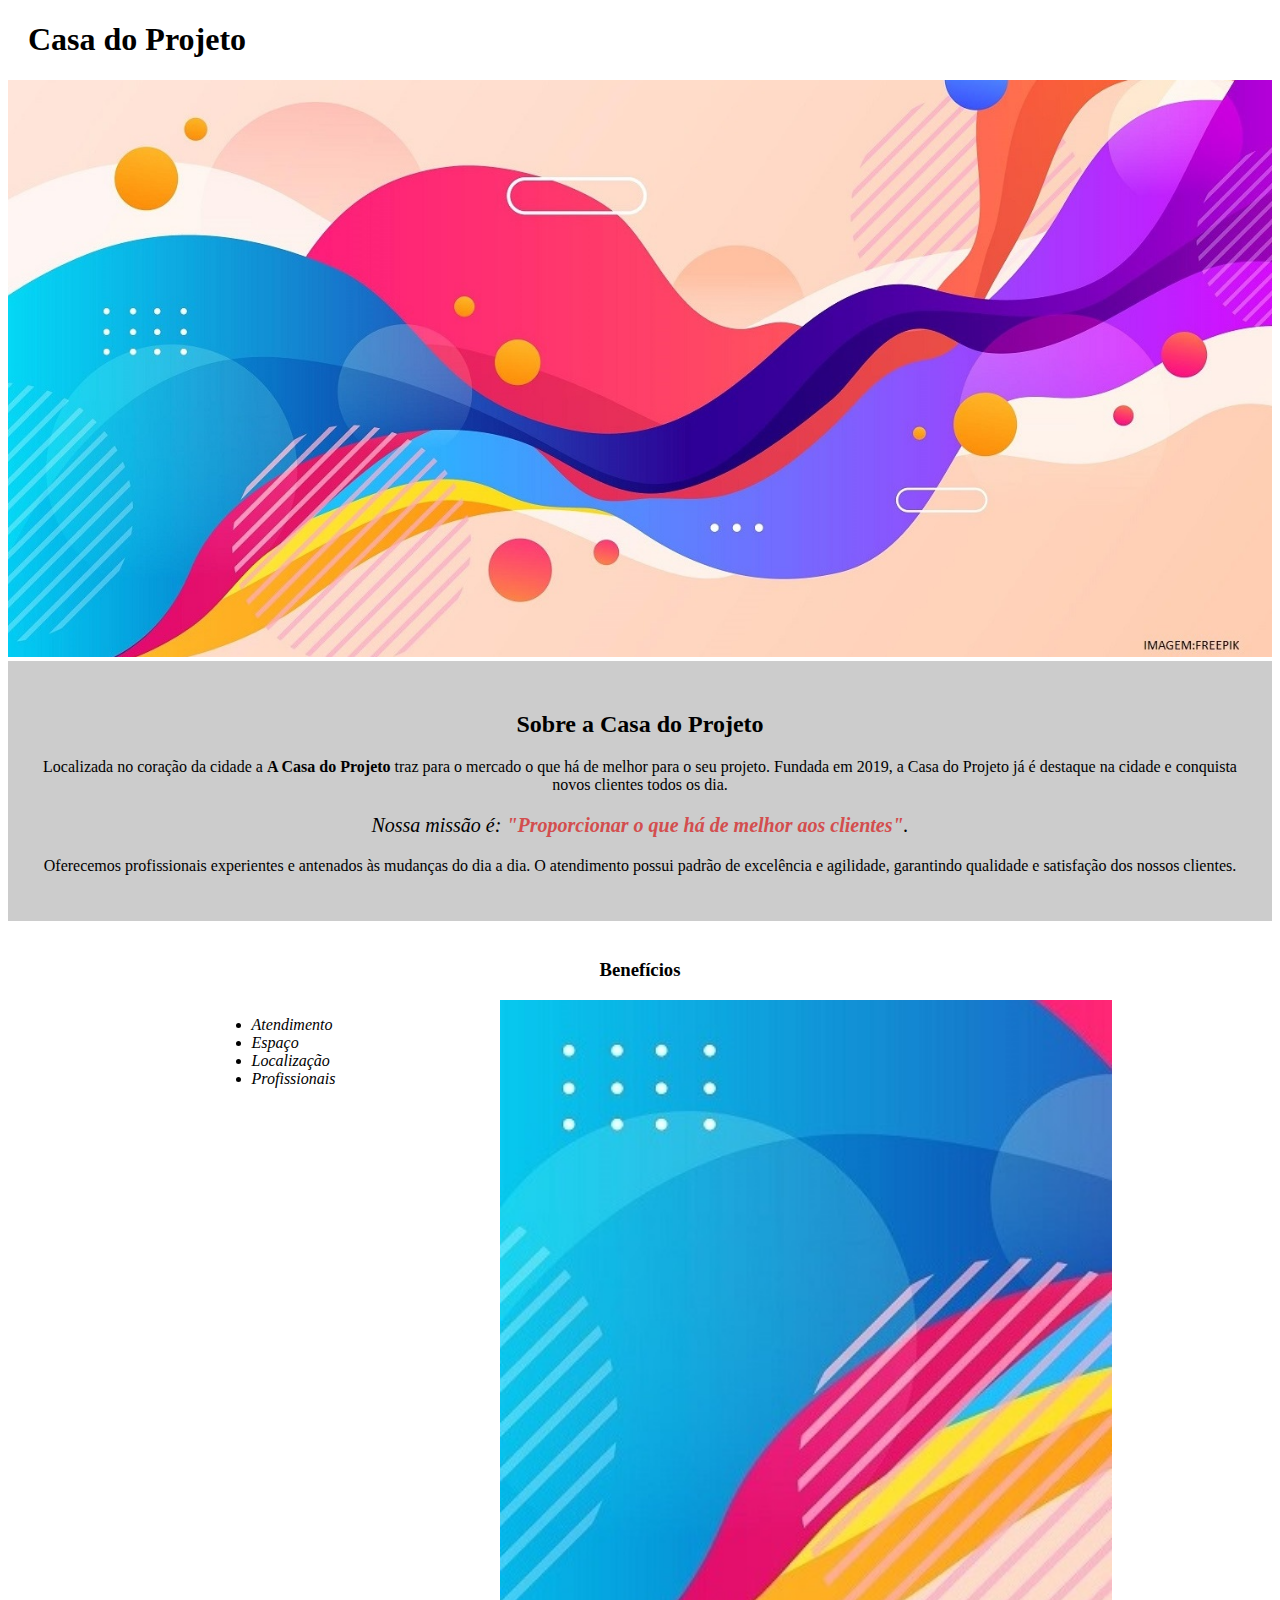
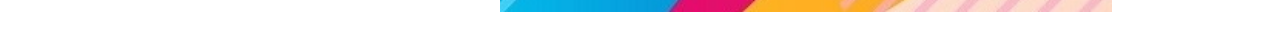
<file: iniciante/index.html>
<!DOCTYPE html>
<html lang="pt-br"> 
    <head>
        <meta charset="UTF-8"> 
        <link rel="stylesheet" href="style.css">
        <title> Projeto HTML </title>
    </head>

    <body>
        <header>
            <h1 class="tituloprincipal">Casa do Projeto</h1>
        </header>

        <img id="banner" src="images/4706201.jpg">

        <div class="principal">
            <h2 class="titulocentralizado">Sobre a Casa do Projeto</h2>

            <p>Localizada no coração da cidade a <strong>A Casa do Projeto</strong> traz para o mercado o que há de melhor para o seu projeto. Fundada em 2019, a Casa do Projeto já é destaque na cidade e conquista novos clientes todos os dia.</p>

            <p id="missao"><em>Nossa missão é: <strong>"Proporcionar  o que há de melhor aos clientes"</strong>.</em></p>

            <p>Oferecemos profissionais experientes e antenados às mudanças do dia a dia. O atendimento possui padrão de excelência e agilidade, garantindo qualidade e satisfação dos nossos clientes.</p>
        </div>

        <div class="beneficios">
            <h3 class="titulocentralizado">Benefícios</h3>
            <ul>
                <td>
                    <li class="itens">Atendimento</li>
                    <li class="itens">Espaço</li>
                    <li class="itens">Localização</li>
                    <li class="itens">Profissionais</li>
                </td>
            </ul>

            <img class="imgitem" src="images/item.jpg">
        </div>

        <!-- General info -->
        <!-- id = declaração única; classs = declaração p/ uso multiplo -->
        <!-- ordered (ol) unordered (ul) listitem (li) -->
        <!-- Meta: passa info ao navegador, charset define o dicionário -->
        <!-- lang em html = Informa a linguagem da página ao navegador para que possa sugerir traduções baseado na linguagem do SO cliente  -->
        <!-- block = bloqueia conteúdo da linha, independente de estar preenchido; inline = não bloqueia a linha, mas tbm não aceita configuração de espaçamento interno/externo;  -->

    </body>
</html>
</file>
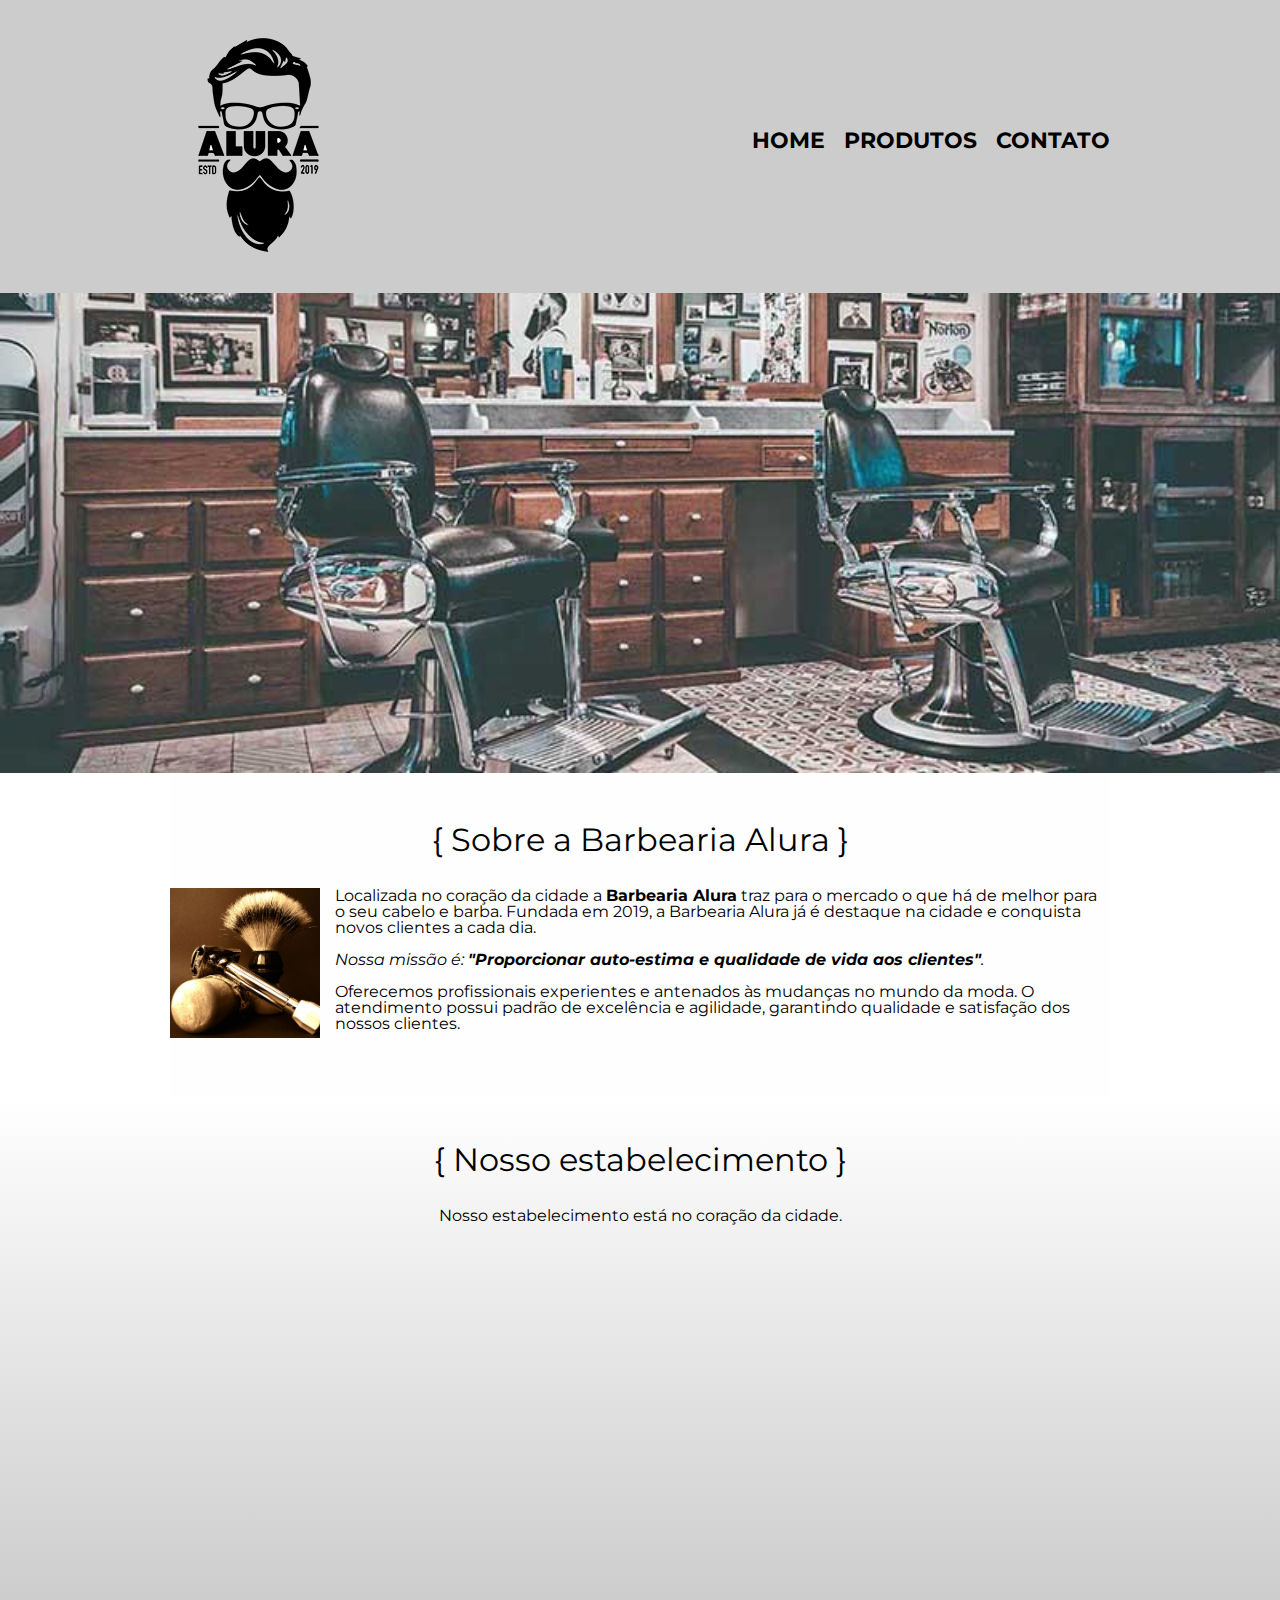
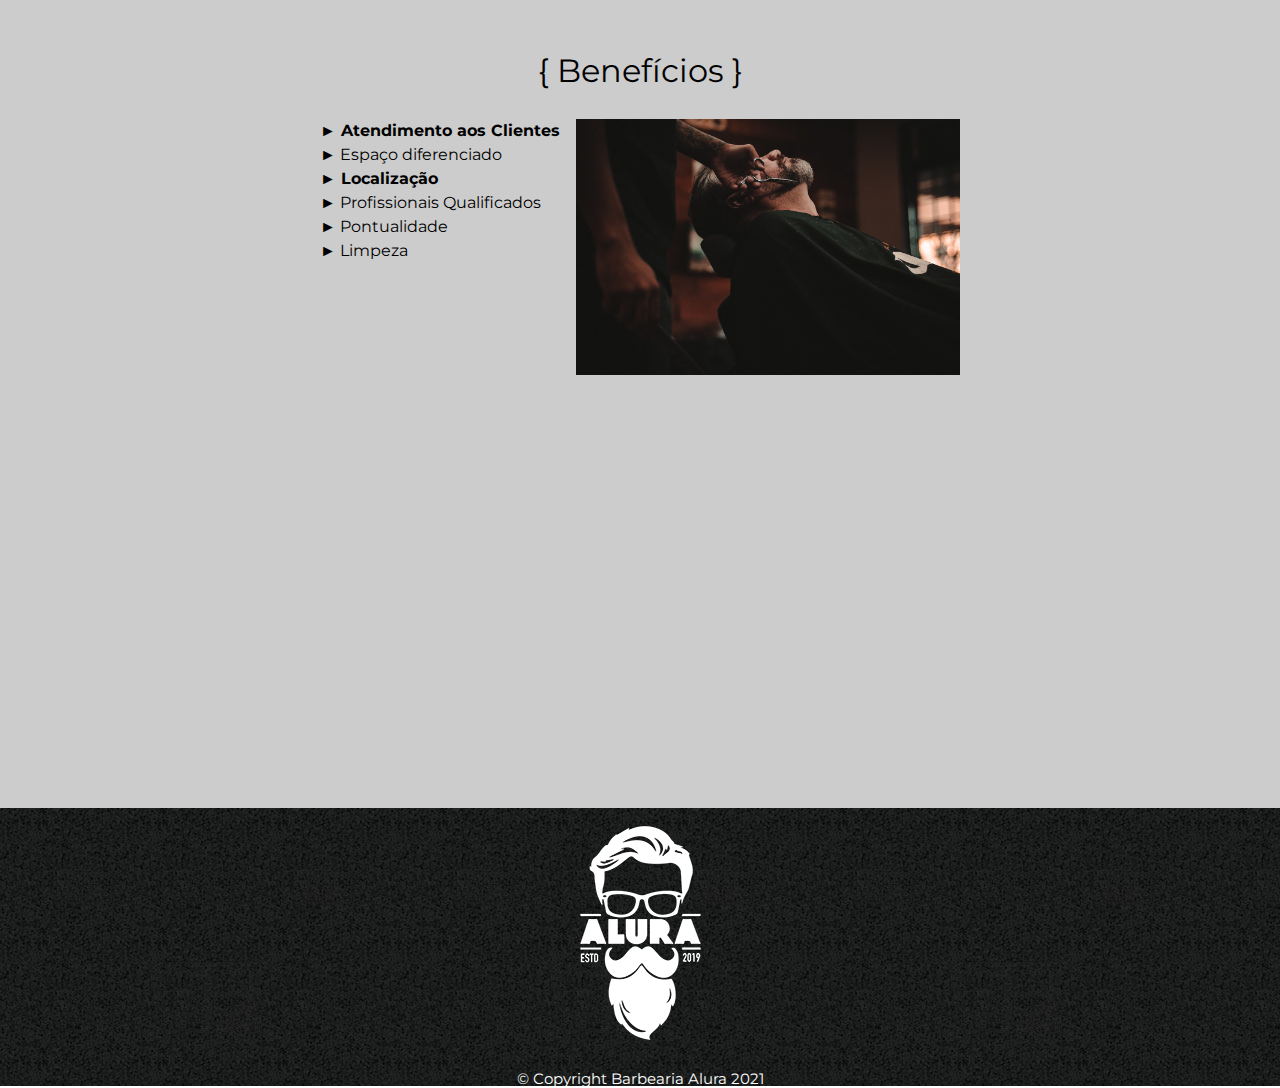
<file: intermediario/index.html>
<!DOCTYPE html>
<html lang="pt-br"> 
    <head>
        <meta charset="UTF-8"> 
        <meta name="viewport" content="width=device-width">
        <link rel="stylesheet" href="css/reset.css">
        <link rel="stylesheet" href="css/style.css">
        <link href="https://fonts.googleapis.com/css2?family=Montserrat:wght@300;400&display=swap" rel="stylesheet">
        <title> Barbearia </title>
    </head>

    <body>
        <header>
            <div class="caixa">
                <h1><img src="images/logo.png"></h1>

                <nav>
                    <ul>
                        <li><a href="index.html">Home</a></li>
                        <li><a href="produtos.html">Produtos</a></li>
                        <li><a href="contato.html">Contato</a></li>
                    </ul>
                </nav>
            </div>
        </header>

        <img class="banner" src="images/banner.jpg">

        <main>
            <section class="principal">
                <h2 class="titulo-principal">Sobre a Barbearia Alura</h2>

                <img class="utensilios" src="images/utensilios.jpg" alt="Utensilios">

                <p>Localizada no coração da cidade a <strong>Barbearia Alura</strong> traz para o mercado o que há de melhor para o seu cabelo e barba. Fundada em 2019, a Barbearia Alura já é destaque na cidade e conquista novos clientes a cada dia.</p>

                <p id="missao"><em>Nossa missão é: <strong>"Proporcionar auto-estima e qualidade de vida aos clientes"</strong>.</em></p>

                <p>Oferecemos profissionais experientes e antenados às mudanças no mundo da moda. O atendimento possui padrão de excelência e agilidade, garantindo qualidade e satisfação dos nossos clientes.</p>
            </section>
            
            <section class="mapa">
                <h3 class="titulo-principal">Nosso estabelecimento</h3>
                <p>Nosso estabelecimento está no coração da cidade.</p>
                <div class="mapa-conteudo">
                    <iframe src="https://www.google.com/maps/embed?pb=!1m18!1m12!1m3!1d10381.371248728363!2d-47.21725961861165!3d-23.083584052584097!2m3!1f0!2f0!3f0!3m2!1i1024!2i768!4f13.1!3m3!1m2!1s0x94c8b4a92532f027%3A0x261346b50e81af6c!2sIndaiatuba%20-%20State%20of%20S%C3%A3o%20Paulo!5e0!3m2!1sen!2sbr!4v1610127070346!5m2!1sen!2sbr" width="100%" height="300" frameborder="0" style="border:0;" allowfullscreen="" aria-hidden="false" tabindex="0"></iframe>
                </div>
            </section>

            <section class="beneficios">
                <h3 class="titulo-principal">Benefícios</h3>

                <div class="conteudo-beneficios">
                    <ul class="lista-beneficios">
                        <td>
                            <li class="itens">Atendimento aos Clientes</li>
                            <li class="itens">Espaço diferenciado</li>
                            <li class="itens">Localização</li>
                            <li class="itens">Profissionais Qualificados</li>
                            <li class="itens">Pontualidade</li>
                            <li class="itens">Limpeza</li>
                        </td>
                    </ul><img class="img-beneficios" src="images/beneficios.jpg">
                </div>

                <div class="video">
                    <iframe width="100%" height="315" src="https://www.youtube.com/embed/wcVVXUV0YUY" frameborder="0" allow="accelerometer; autoplay; clipboard-write; encrypted-media; gyroscope; picture-in-picture" allowfullscreen></iframe>
                </div>
            </section>
        </main>

        <footer>
            <img src="images/logo-branco.png" alt="Logotipo">
            <p>&copy; Copyright Barbearia Alura 2021</p>
        </footer>

        <!-- General info -->
        <!-- id = declaração única; classs = declaração p/ uso multiplo -->
        <!-- ordered (ol) unordered (ul) listitem (li) -->
        <!-- Meta: passa info ao navegador, charset define o dicionário -->
        <!-- lang em html = Informa a linguagem da página ao navegador para que possa sugerir traduções baseado na linguagem do SO cliente  -->
        <!-- block = bloqueia conteúdo da linha, independente de estar preenchido; inline = não bloqueia a linha, mas tbm não aceita configuração de espaçamento interno/externo;  -->

    </body>
</html>
</file>
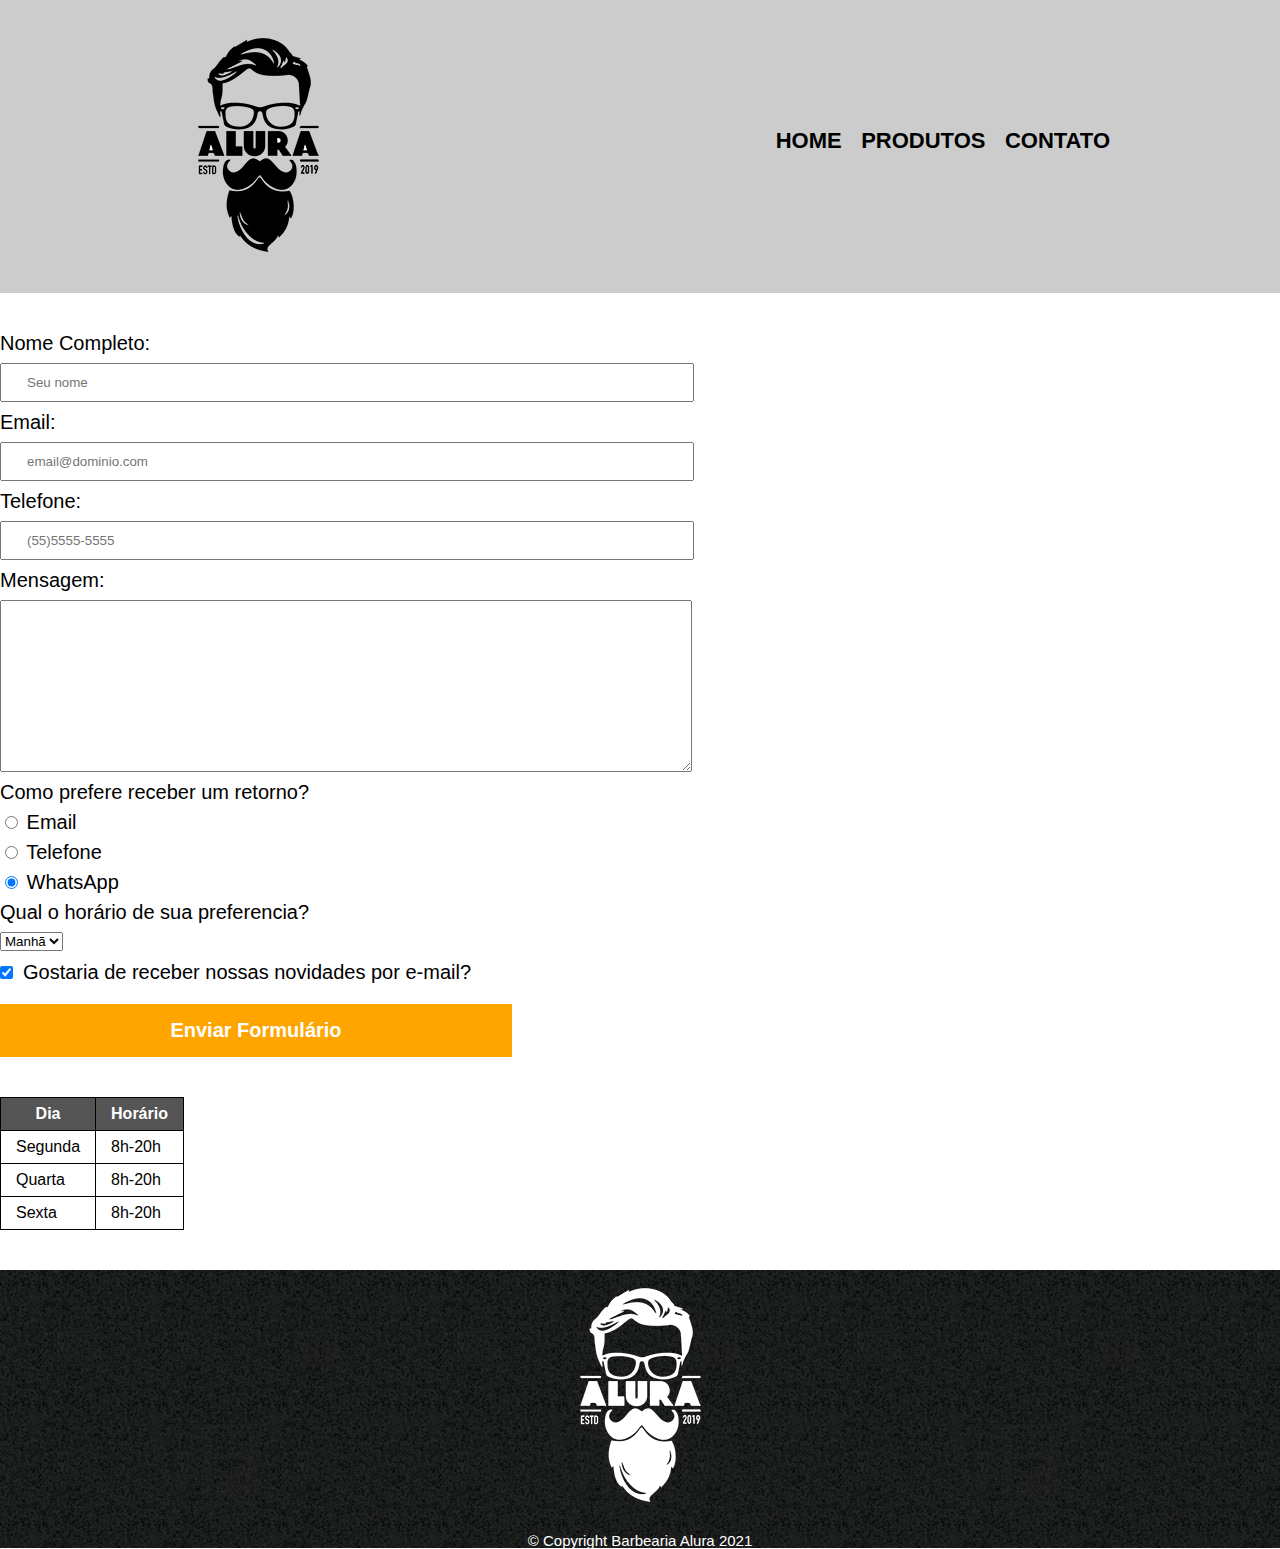
<file: intermediario/contato.html>
<!DOCTYPE html>
<html>
    <head>
        <meta charset="UTF-8">
        <title>Contato - Barbearia Alura</title>
        <link rel="stylesheet" href="css/reset.css">
        <link rel="stylesheet" href="css/style.css">
    </head>

    <body>
        <header>
            <div class="caixa">
                <h1><img src="images/logo.png" alt="Logotipo"></h1>

                <nav>
                    <ul>
                        <li><a href="index.html">Home</a></li>
                        <li><a href="produtos.html">Produtos</a></li>
                        <li><a href="contato.html">Contato</a></li>
                    </ul>
                </nav>
            </div>
        </header>

        <main>
            <form>
                <label for="nomeCompleto">Nome Completo: </label>
                <input class="input-padrao" type="text" id="nomeCompleto" required placeholder="Seu nome">

                <label for="email">Email: </label>
                <input class="input-padrao" type="email" id="email" required placeholder="email@dominio.com">
                <!-- os types influenciam no 'required' quando o usuário digita as informações, ex: email sem @ retorna erro através do 'required' -->

                <label for="telefone">Telefone: </label>
                <input class="input-padrao" type="tel" id="telefone" required placeholder="(55)5555-5555">

                <label for="areaTexto">Mensagem: </label>
                <textarea class="input-padrao" cols="30" rows="10" id="areaTexto"></textarea required>

                <fieldset>
                    <legend>Como prefere receber um retorno?</legend>

                    <label for="radioEmail">
                        <input type="radio" name="contato" value="email" id="radioEmail">
                        Email
                    </label>
                    

                    <label for="radioTelefone">
                        <input type="radio" name="contato" value="telefone" id="radioTelefone">
                        Telefone
                    </label>
                    

                    <label for="whatsApp">
                        <input type="radio" name="contato" value="whatsapp" id="whatsApp" checked>
                        WhatsApp
                    </label>
                </fieldset>

                <fieldset>
                    <legend>Qual o horário de sua preferencia?</legend>
                    <select>
                        <option>Manhã</option>
                        <option>Tarde</option>
                        <option>Noite</option>
                    </select>
                </fieldset>

                <label>
                    <input class="checkbox" type="checkbox" checked>Gostaria de receber nossas novidades por e-mail?
                </label>

                <input class="enviar" type="submit" value="Enviar Formulário">
            </form>

            <table>
                <thead>
                    <tr>
                        <th>Dia</th>
                        <th>Horário</th>
                    </tr>
                </thead>
                
                <tbody>
                    <tr>
                        <td>Segunda</td>
                        <td>8h-20h</td>
                    </tr>
                    <tr>
                        <td>Quarta</td>
                        <td>8h-20h</td>
                    </tr>
                    <tr>
                        <td>Sexta</td>
                        <td>8h-20h</td>
                    </tr>
                </tbody>
            </table>
        </main>

        <footer>
            <img src="images/logo-branco.png" alt="Logotipo">
            <p>&copy; Copyright Barbearia Alura 2021</p>
        </footer>
    </body>
</html>
</file>
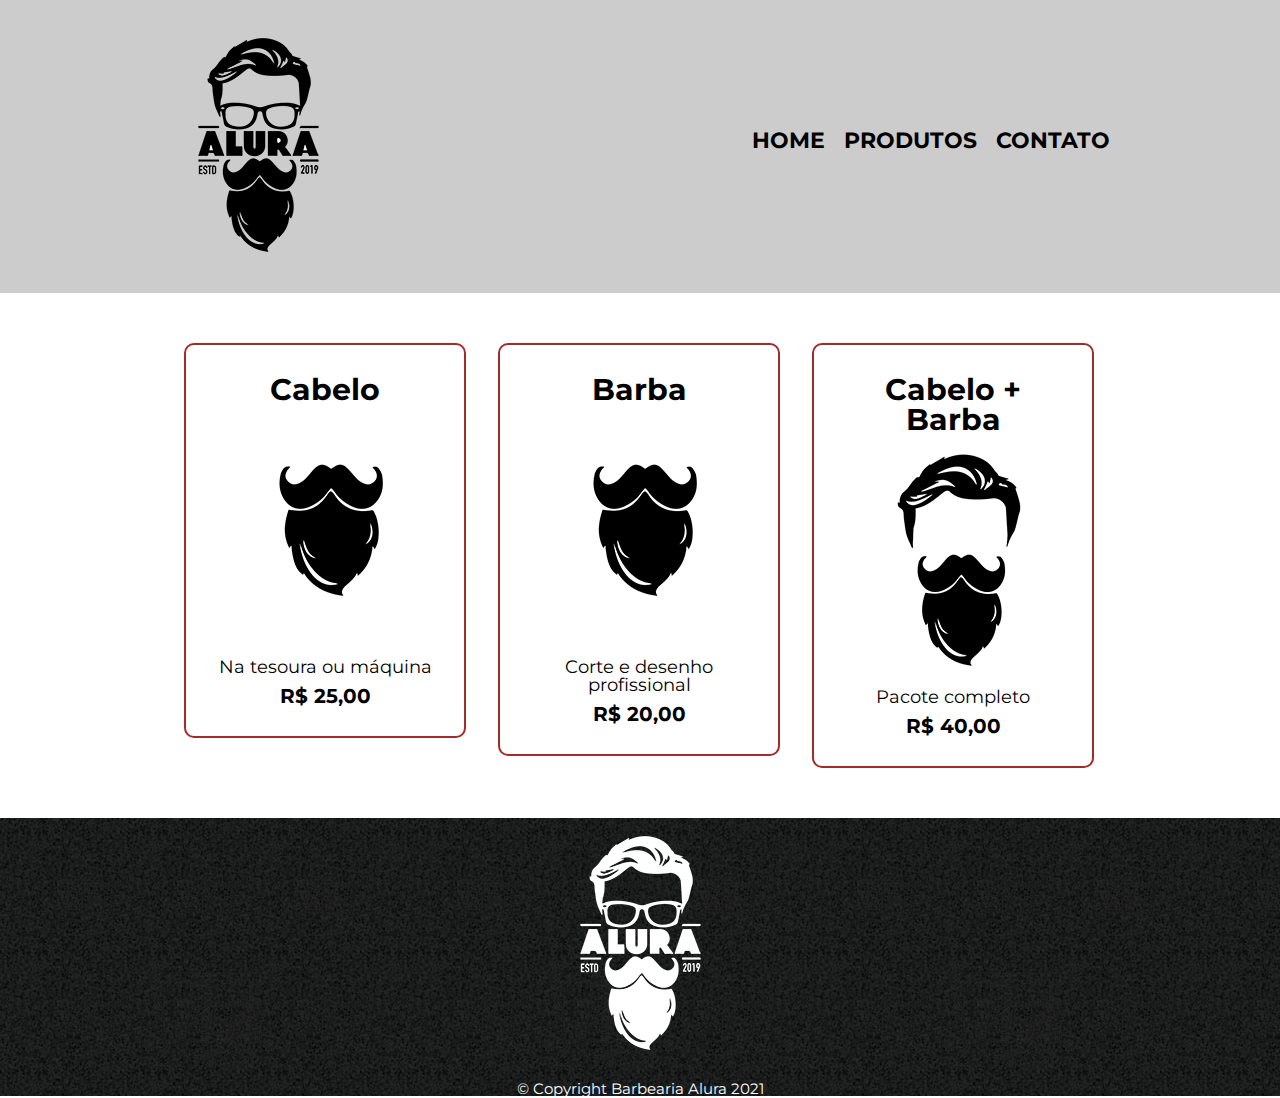
<file: intermediario/produtos.html>
<!DOCTYPE html>
<html>
    <head>
        <meta charset="UTF-8">
        <meta name="viewport" content="width=device-width">
        <link rel="stylesheet" href="css/reset.css">
        <link rel="stylesheet" href="css/style.css">
        <link href="https://fonts.googleapis.com/css2?family=Montserrat:wght@300;400&display=swap" rel="stylesheet">
        <title>Produtos - Barbearia Alura</title>
    </head>

    <body>
        <header>
            <div class="caixa">
                <h1><img src="images/logo.png"></h1>

                <nav>
                    <ul>
                        <li><a href="index.html">Home</a></li>
                        <li><a href="produtos.html">Produtos</a></li>
                        <li><a href="contato.html">Contato</a></li>
                    </ul>
                </nav>
            </div>
        </header>

        <main>
            <ul class="produtos">
                <li>
                    <h2>Cabelo</h2>
                    <img src="images/barba.jpg">
                    <p class="produtos-descricao">Na tesoura ou máquina</p>
                    <p class="produtos-preco">R$ 25,00</p>
                </li>
                <li>
                    <h2>Barba</h2>
                    <img src="images/barba.jpg">
                    <p class="produtos-descricao">Corte e desenho profissional</p>
                    <p class="produtos-preco">R$ 20,00</p>
                </li>
                <li>
                    <h2>Cabelo + Barba</h2>
                    <img src="images/cabelo+barba.jpg">
                    <p class="produtos-descricao">Pacote completo</p>
                    <p class="produtos-preco">R$ 40,00</p>
                </li>
            </ul>
        </main>

        <footer>
            <img src="images/logo-branco.png">
            <p>&copy; Copyright Barbearia Alura 2021</p>
        </footer>
    </body>
</html>
</file>
<file: iniciante/style.css>
body {
    
}

#banner {
    width: 100%;
}

.principal{
    background-color: #cccccc;
    padding: 30px;
}

.tituloprincipal{
    padding-left: 20px;
}

.titulocentralizado {
    text-align: center;
}

p {
    text-align: center;
}

#missao {
    font-size: 20px;
}

em strong { /* CSS válido p/ toda a estrutura no HTML que segue a mesma sequência => em strong*/
    color: rgb(211, 78, 78);
}

.itens {
    font-style: italic;
}

.beneficios{
    background-color: #ffffff;
    padding: 20px;
}

ul {
    vertical-align: top;
    display: inline-block;
    width: 20%;
    margin-left: 15%;
}

.imgitem{
    width: 50%;
}
</file>
<file: intermediario/css/style.css>
body {
    font-family: 'Montserrat', sans-serif;
}

header {
    background-color: #CCCCCC;
    padding: 20px 0;
}

.caixa {
    position: relative;
    width: 940px;
    margin: 0 auto; /* centraliza com auto */
}

nav {
    position: absolute; /* static = ponto padrão; relative = a partir do ponto; absolute = livre, a partir do último objeto da página (ou da tag relativa acima, como no caso da .caixa), considerar x,y,Z */
    top: 110px;
    right: 0;
}

nav li {
    display: inline;
    margin: 0 0 0 15px;
}

nav a {
    text-transform: uppercase;
    color: #000000;
    font-weight: bold;
    font-size: 22px;
    text-decoration: none; /* remove underline on the text */
}

nav a:hover {
    color: brown;
    text-decoration: underline;
}

.produtos {
    width: 940px;
    margin: 0 auto;
    padding: 50px 0px 50px 0px;
}

.produtos li {
    display: inline-block;
    text-align: center;
    width: 30%;
    vertical-align: top;
    margin: 0 1.5%;
    padding: 30px 20px;
    box-sizing: border-box; /* adições em px são agregadas dentro do percentual definido - do width neste exemplo. */
    border: 2px solid brown;
    border-radius: 10px; /* pode ser declarado um valor para cada canto */
}

.produtos li:hover {
    border-color: red;
}

.produtos li:hover h2 {
    font-size: 32px;
}

.produtos li:active {
    border-color: greenyellow;
}

.produtos h2 {
    font-size: 30px;
    font-weight: bold;
}

.produtos-descricao {
    font-size: 18px;
}

.produtos-preco {
    font-size: 20px;
    font-weight: bold;
    margin-top: 10px;
}

footer {
    text-align: center;
    background: url("../images/bg.jpg");
}

footer p { /* ou poderia criar uma classe para copyright e definir as configurações */
    color: white;
    font-size: 15px;
    margin-top: 10px;
}

main {

}

form {
    margin: 40px 0;
}

form label, form legend { /* com vírgula mais de um item pode utilizar a mesma configuração de CSS */
    display: block;
    font-size: 20px;
    margin: 0 0 10px;
}

.input-padrao {
    display: block;
    margin: 0 0 10px;
    padding: 10px 25px;
    width: 50%;
}

.checkbox {
    margin: 15px 10px 15px 0;
}

.enviar {
    width: 40%;
    padding: 15px 0;
    background-color: orange;
    color: white;
    font-weight: bold;
    font-size: 20px;
    border: none;
    transition: 0.5s background;
    cursor: pointer;
}

.enviar:hover {
    background: darkorange;
    transform: scale(1.1);
}

table {
    margin: 20px 0 40px;
}

thead {
    background-color: #555555;
    color: white;
    font-weight: bold;
}

td, th {
    border: 1px solid #000000;
    padding: 8px 15px;
}

.banner {
    width: 100%;

}

.titulo-principal {
    text-align: center;
    font-size: 2em; /* em = medida proporcional para pixels */
    margin: 0 0 1em;
    clear: left;
}

.titulo-principal::first-letter{ /* para manipular primeira fonte */
    color: yellow;
}

.titulo-principal::before{
    content: "{ ";
}

.titulo-principal::after{
    content: " }";
}

.principal {
    padding: 3em 0;
    background: #FEFEFE;
    width: 940px;
    margin: 0 auto;
}

.principal p {
    margin: 0 0 1em;
}

.principal strong {
    font-weight: bold;
}

.principal em {
    font-style: italic;
}

.utensilios {
    width: 150px;
    float: left;
    margin: 0 15px 15px 0;
}

.mapa {
    padding: 3em 0;
    background: linear-gradient(#FFFFFF, #CCCCCC);
}

.mapa-conteudo {
    width: 940px;
    margin: 0 auto;
}

.mapa p {
    margin: 0 0 2em;
    text-align: center;
}

.mapa-conteudo {

}

.beneficios {
    padding: 3em 0;
    background: #CCCCCC;
}

.conteudo-beneficios {
    width: 640px;
    margin: 0 auto;
}

.lista-beneficios {
    width: 40%;
    display: inline-block;
    vertical-align: top;
}

.itens {
    line-height: 1.5em;
}

.itens::before{
    content: "► ";
}

.itens:first-child {
    font-weight: bold;
}

.itens:nth-child(3) { /*Define o item pelo número */
    font-weight: bold;
}

.img-beneficios {
    width: 60%;
    opacity: 1;

}

.img-beneficios:hover{
 /*   opacity: 0.6; */
    box-shadow: 5px 5px 10px #999999;
    transition: 300ms;
    
}

.video {
    width: 560px;
    margin: 2em auto;
}

@media screen and (max-width: 480px) {
    .caixa, .principal, .conteudo-beneficios, .mapa-conteudo, .video, .produtos, .produtos li {
        width: auto;
    }

    h1 {
        text-align: center;
    }

    nav {
        position: static;
    }

    .lista-beneficios, .img-beneficios {
        width: 100%;
    }

    .img-beneficios {
        margin-top: 10px;
    }

    nav a {
        font-size: 20px;
    }

    .produtos li {
        margin-bottom: 10px;
    }

}



/* BLOCK 100% da largura da pagina. INLINE 100% do tamanho do conteúdo
//Passo algum parametro para 'filha' direta de ma1n (MA1N mesmo) 
ma1n > p {
    background: red; 
}

//Passo algum parametro para 'filha' após img
img + p { 
    balckground: blue;
}

//Passo algum parametro para as 'filhas' diretas de img
img ~ p {
    background: yellow
} 

//Posso selecionar todos os parágrafos que não são da classe definida
.principal p:not(#misssao) {
    background: orange;
} */
</file>
